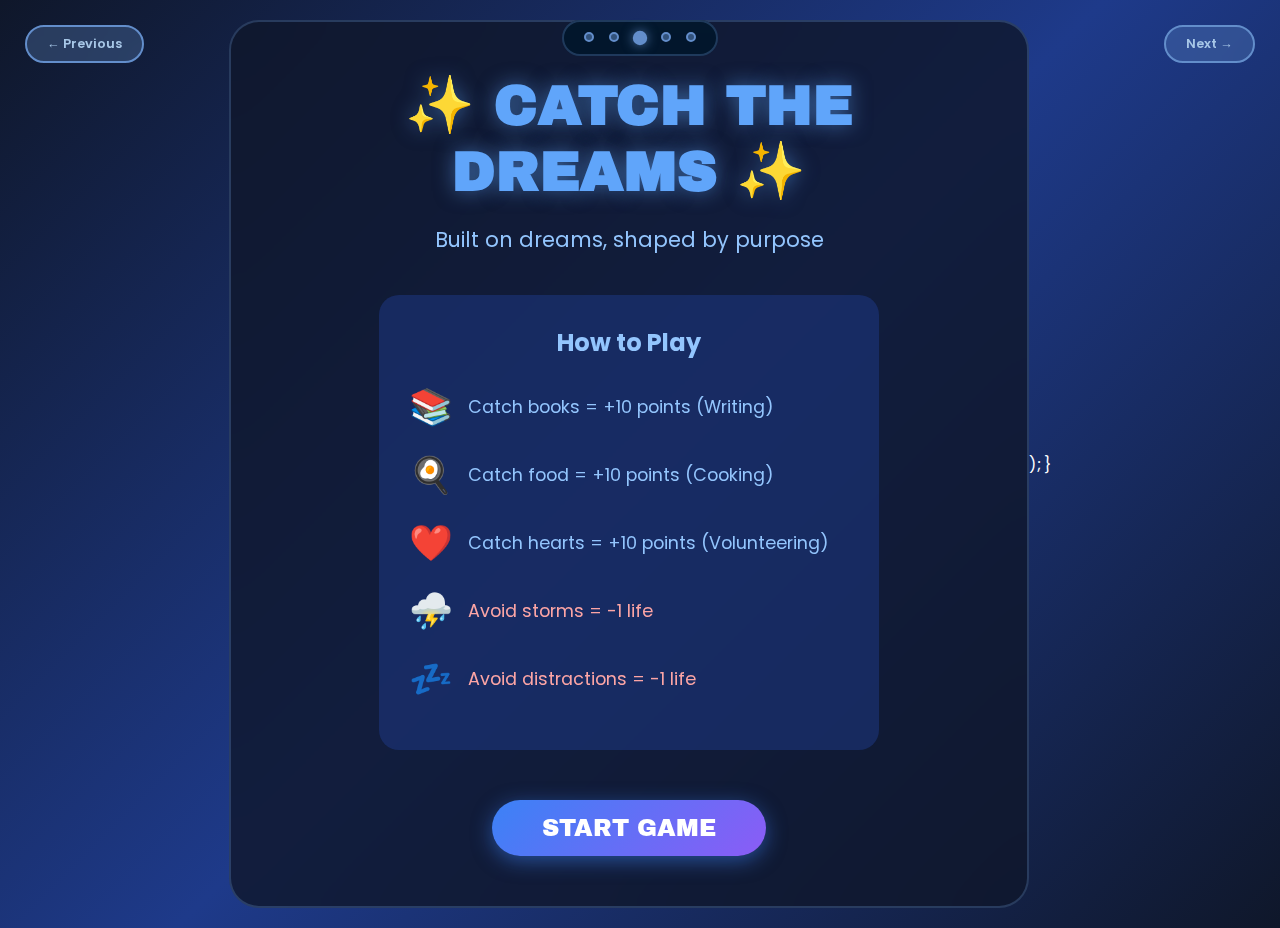
<file: page 3.html>
<!DOCTYPE html>
<html lang="en">
<head>
  <meta charset="UTF-8" />
  <meta name="viewport" content="width=device-width, initial-scale=1.0" />
  <title>Catch The Dreams - Nawa's Space</title>
  <link href="https://fonts.googleapis.com/css2?family=Archivo+Black&family=Poppins:wght@300;500;700&display=swap" rel="stylesheet">
  
  <style>
    * {
      margin: 0;
      padding: 0;
      box-sizing: border-box;
    }

    body {
      font-family: "Poppins", sans-serif;
      background: linear-gradient(135deg, #0f172a 0%, #1e3a8a 50%, #0f172a 100%);
      color: #fff;
      overflow: hidden;
      display: flex;
      align-items: center;
      justify-content: center;
      min-height: 100vh;
      padding: 20px;
    }

    .container {
      width: 100%;
      max-width: 800px;
    }

    /* NAVIGATION - Top Center */
    .nav-menu {
      position: fixed;
      top: 20px;
      left: 50%;
      transform: translateX(-50%);
      z-index: 100;
      display: flex;
      gap: 15px;
      background: rgba(1, 22, 43, 0.9);
      padding: 10px 20px;
      border-radius: 30px;
      backdrop-filter: blur(10px);
      border: 2px solid rgba(99, 142, 203, 0.3);
    }

    .nav-dot {
      width: 10px;
      height: 10px;
      border-radius: 50%;
      background: rgba(99, 142, 203, 0.5);
      border: 2px solid #638ECB;
      cursor: pointer;
      transition: all 0.3s ease;
    }

    .nav-dot:hover,
    .nav-dot.active {
      background: #638ECB;
      box-shadow: 0 0 10px rgba(99, 142, 203, 0.8);
      transform: scale(1.2);
    }

    .nav-dot.active {
      width: 12px;
      height: 12px;
    }

    /* PAGE NAVIGATION */
    .prev-btn {
      position: fixed;
      left: 25px;
      top: 25px;
      z-index: 99;
    }

    .next-btn {
      position: fixed;
      right: 25px;
      top: 25px;
      z-index: 99;
    }

    .page-nav-btn {
      background: rgba(99, 142, 203, 0.3);
      border: 2px solid #638ECB;
      color: #a7c7e7;
      padding: 8px 20px;
      border-radius: 25px;
      font-size: 0.8em;
      font-weight: 600;
      cursor: pointer;
      transition: all 0.3s ease;
      backdrop-filter: blur(10px);
      font-family: "Poppins", sans-serif;
    }

    .page-nav-btn:hover {
      background: #638ECB;
      color: white;
      transform: scale(1.05);
      box-shadow: 0 5px 15px rgba(99, 142, 203, 0.6);
    }

    /* SCREENS */
    .screen {
      display: none;
      text-align: center;
    }

    .screen.active {
      display: block;
    }

    /* MENU SCREEN */
    .menu-screen {
      background: rgba(15, 23, 42, 0.8);
      backdrop-filter: blur(20px);
      padding: 50px;
      border-radius: 30px;
      border: 2px solid rgba(99, 142, 203, 0.3);
    }

    .game-title {
      font-family: "Archivo Black", sans-serif;
      font-size: 3.5em;
      color: #60a5fa;
      margin-bottom: 20px;
      text-transform: uppercase;
      text-shadow: 0 0 20px rgba(96, 165, 250, 0.5);
    }

    .game-subtitle {
      font-size: 1.3em;
      color: #93c5fd;
      margin-bottom: 40px;
    }

    .instructions {
      background: rgba(30, 58, 138, 0.5);
      padding: 30px;
      border-radius: 20px;
      margin: 30px auto;
      max-width: 500px;
      text-align: left;
    }

    .instructions h3 {
      color: #93c5fd;
      font-size: 1.5em;
      margin-bottom: 20px;
      text-align: center;
    }

    .instruction-item {
      display: flex;
      align-items: center;
      gap: 15px;
      margin: 15px 0;
      font-size: 1.1em;
    }

    .instruction-item .emoji {
      font-size: 2em;
    }

    .good-item {
      color: #93c5fd;
    }

    .bad-item {
      color: #fca5a5;
    }

    .high-score {
      font-size: 1.5em;
      color: #fcd34d;
      margin: 20px 0;
      font-weight: bold;
    }

    .start-btn {
      background: linear-gradient(135deg, #3b82f6, #8b5cf6);
      border: none;
      color: white;
      font-family: "Archivo Black", sans-serif;
      font-size: 1.5em;
      padding: 15px 50px;
      border-radius: 50px;
      cursor: pointer;
      transition: all 0.3s ease;
      box-shadow: 0 5px 20px rgba(59, 130, 246, 0.5);
      margin-top: 20px;
    }

    .start-btn:hover {
      transform: scale(1.1);
      box-shadow: 0 8px 30px rgba(59, 130, 246, 0.7);
    }

    /* GAME SCREEN */
    .game-info {
      display: flex;
      justify-content: space-between;
      background: rgba(15, 23, 42, 0.8);
      backdrop-filter: blur(10px);
      padding: 20px;
      border-radius: 20px;
      margin-bottom: 20px;
      border: 2px solid rgba(99, 142, 203, 0.3);
    }

    .score-display {
      font-size: 1.5em;
      font-weight: bold;
      color: #60a5fa;
    }

    .score-display .number {
      color: #fcd34d;
    }

    .lives-display {
      font-size: 1.5em;
      font-weight: bold;
      color: #f87171;
    }

    .game-area {
      position: relative;
      width: 100%;
      height: 500px;
      background: linear-gradient(180deg, rgba(15, 23, 42, 0.9), rgba(30, 58, 138, 0.9));
      border-radius: 30px;
      overflow: hidden;
      border: 4px solid rgba(96, 165, 250, 0.5);
      cursor: none;
    }

    .falling-item {
      position: absolute;
      font-size: 3em;
      transition: none;
      pointer-events: none;
    }

    .player {
      position: absolute;
      bottom: 20px;
      font-size: 4em;
      transition: left 0.1s ease;
      transform: translateX(-50%);
    }

    .control-hint {
      text-align: center;
      color: #93c5fd;
      margin-top: 15px;
      font-size: 0.9em;
    }

    /* GAME OVER SCREEN */
    .gameover-screen {
      background: rgba(15, 23, 42, 0.8);
      backdrop-filter: blur(20px);
      padding: 50px;
      border-radius: 30px;
      border: 2px solid rgba(99, 142, 203, 0.3);
    }

    .gameover-title {
      font-family: "Archivo Black", sans-serif;
      font-size: 3em;
      color: #f87171;
      margin-bottom: 20px;
    }

    .final-score {
      font-size: 2.5em;
      color: #fcd34d;
      font-weight: bold;
      margin: 30px 0;
    }

    .achievement-icon {
      font-size: 5em;
      margin: 20px 0;
    }

    .achievement-text {
      font-size: 1.3em;
      color: #93c5fd;
      margin: 20px 0;
    }

    .new-highscore {
      font-size: 1.5em;
      color: #4ade80;
      font-weight: bold;
      animation: pulse 1s infinite;
    }

    @keyframes pulse {
      0%, 100% { opacity: 1; }
      50% { opacity: 0.5; }
    }

    .menu-btn {
      background: rgba(71, 85, 105, 0.8);
      border: none;
      color: #93c5fd;
      font-family: "Poppins", sans-serif;
      font-size: 1em;
      padding: 12px 35px;
      border-radius: 50px;
      cursor: pointer;
      transition: all 0.3s ease;
      margin: 10px;
    }

    .menu-btn:hover {
      background: rgba(71, 85, 105, 1);
      transform: scale(1.05);
    }

    @media (max-width: 768px) {
      .game-title {
        font-size: 2.5em;
      }

      .menu-screen, .gameover-screen {
        padding: 30px 20px;
      }

      .game-area {
        height: 400px;
      }

      .nav-menu {
        padding: 8px 15px;
        gap: 10px;
      }

      .nav-dot {
        width: 8px;
        height: 8px;
      }

      .prev-btn, .next-btn {
        top: 80px;
      }

      .prev-btn {
        left: 10px;
      }

      .next-btn {
        right: 10px;
      }
    }
  </style>
</head>
<body>

  <!-- PAGE NAVIGATION -->
  <button class="page-nav-btn prev-btn" onclick="location.href='page2.html'">
    ← Previous
  </button>
  <button class="page-nav-btn next-btn" onclick="location.href='page4.html'">
    Next →
  </button>

  <!-- NAVIGATION MENU -->
  <nav class="nav-menu">
    <div class="nav-dot" onclick="location.href='index.html'"></div>
    <div class="nav-dot" onclick="location.href='page2.html'"></div>
    <div class="nav-dot active"></div>
    <div class="nav-dot" onclick="location.href='page4.html'"></div>
    <div class="nav-dot" onclick="location.href='page5.html'"></div>
  </nav>

  <div class="container">

    <!-- MENU SCREEN -->
    <div id="menuScreen" class="screen active menu-screen">
      <h1 class="game-title">✨ Catch The Dreams ✨</h1>
      <p class="game-subtitle">Built on dreams, shaped by purpose</p>

      <div class="instructions">
        <h3>How to Play</h3>
        <div class="instruction-item good-item">
          <span class="emoji">📚</span>
          <span>Catch books = +10 points (Writing)</span>
        </div>
        <div class="instruction-item good-item">
          <span class="emoji">🍳</span>
          <span>Catch food = +10 points (Cooking)</span>
        </div>
        <div class="instruction-item good-item">
          <span class="emoji">❤️</span>
          <span>Catch hearts = +10 points (Volunteering)</span>
        </div>
        <div class="instruction-item bad-item">
          <span class="emoji">⛈️</span>
          <span>Avoid storms = -1 life</span>
        </div>
        <div class="instruction-item bad-item">
          <span class="emoji">💤</span>
          <span>Avoid distractions = -1 life</span>
        </div>
      </div>

      <div id="highScoreDisplay" class="high-score"></div>

      <button class="start-btn" onclick="startGame()">START GAME</button>
    </div>

    <!-- GAME SCREEN -->
    <div id="gameScreen" class="screen">
      <div class="game-info">
        <div class="score-display">
          Score: <span class="number" id="scoreDisplay">0</span>
        </div>
        <div class="lives-display" id="livesDisplay">
          ❤️ ❤️ ❤️
        </div>
      </div>

      <div class="game-area" id="gameArea">
        <div class="player" id="player">🧺</div>
      </div>

      <p class="control-hint">Move mouse or use ← → arrow keys</p>
    </div>

    <!-- GAME OVER SCREEN -->
    <div id="gameoverScreen" class="screen gameover-screen">
      <h1 class="gameover-title">Game Over!</h1>
      
      <div class="achievement-icon" id="achievementIcon">💫</div>
      
      <p class="final-score">Final Score: <span id="finalScore">0</span></p>
      
      <div id="newHighScore" class="new-highscore" style="display: none;">
        🎉 NEW HIGH SCORE! 🎉
      </div>
      
      <p class="achievement-text" id="achievementText"></p>

      <button class="start-btn" onclick="startGame()">PLAY AGAIN</button>
      <button class="menu-btn" onclick="backToMenu()">Back to Menu</button>
    </div>

  </div>

  <script>
    let gameState = 'menu';
    let score = 0;
    let lives = 3;
    let highScore = parseInt(localStorage.getItem('highScore')) || 0;
    let playerX = 50;
    let fallingItems = [];
    let itemIdCounter = 0;
    let gameLoop;
    let spawnInterval;

    const items = [
      { emoji: '📚', type: 'good', points: 10 },
      { emoji: '🍳', type: 'good', points: 10 },
      { emoji: '❤️', type: 'good', points: 10 },
      { emoji: '⛈️', type: 'bad', points: -5 },
      { emoji: '💤', type: 'bad', points: -5 },
    ];

    // Display high score on menu
    if (highScore > 0) {
      document.getElementById('highScoreDisplay').textContent = `🏆 High Score: ${highScore}`;
    }

    function showScreen(screenName) {
      document.querySelectorAll('.screen').forEach(s => s.classList.remove('active'));
      document.getElementById(screenName + 'Screen').classList.add('active');
    }

    function startGame() {
      gameState = 'playing';
      score = 0;
      lives = 3;
      playerX = 50;
      fallingItems = [];
      itemIdCounter = 0;

      updateScore();
      updateLives();
      showScreen('game');

      // Start spawning items
      spawnInterval = setInterval(spawnItem, 1500);
      
      // Start game loop
      gameLoop = setInterval(updateGame, 30);
    }

    function spawnItem() {
      const randomItem = items[Math.floor(Math.random() * items.length)];
      const newItem = {
        ...randomItem,
        id: itemIdCounter++,
        x: Math.random() * 80 + 10,
        y: -5,
        speed: 0.8 + Math.random() * 0.5,
        element: null,
        caught: false
      };

      // Create DOM element
      const itemEl = document.createElement('div');
      itemEl.className = 'falling-item';
      itemEl.textContent = newItem.emoji;
      itemEl.style.left = newItem.x + '%';
      itemEl.style.top = newItem.y + '%';
      document.getElementById('gameArea').appendChild(itemEl);

      newItem.element = itemEl;
      fallingItems.push(newItem);
    }

    function updateGame() {
      if (gameState !== 'playing') return;

      // Update falling items
      fallingItems.forEach(item => {
        item.y += item.speed;
        item.element.style.top = item.y + '%';

        // Check collision with player
        if (item.y > 75 && item.y < 85 && !item.caught) {
          const distance = Math.abs(item.x - playerX);
          if (distance < 8) {
            item.caught = true;
            item.element.style.filter = 'brightness(2)';
            
            if (item.type === 'good') {
              score += item.points;
              updateScore();
            } else {
              lives--;
              updateLives();
              if (lives <= 0) {
                endGame();
              }
            }

            setTimeout(() => {
              if (item.element && item.element.parentNode) {
                item.element.remove();
              }
            }, 200);
          }
        }

        // Remove if off screen
        if (item.y > 105) {
          if (item.element && item.element.parentNode) {
            item.element.remove();
          }
        }
      });

      // Clean up off-screen items
      fallingItems = fallingItems.filter(item => item.y < 105);
    }

    function updateScore() {
      document.getElementById('scoreDisplay').textContent = score;
    }

    function updateLives() {
      const hearts = '❤️ '.repeat(lives);
      document.getElementById('livesDisplay').textContent = hearts.trim();
    }

    function endGame() {
      gameState = 'gameover';
      clearInterval(gameLoop);
      clearInterval(spawnInterval);

      // Clear all items
      fallingItems.forEach(item => {
        if (item.element && item.element.parentNode) {
          item.element.remove();
        }
      });
      fallingItems = [];

      // Update high score
      if (score > highScore) {
        highScore = score;
        localStorage.setItem('highScore', highScore);
        document.getElementById('newHighScore').style.display = 'block';
      } else {
        document.getElementById('newHighScore').style.display = 'none';
      }

      // Set achievement
      let icon = '💫';
      let text = '💪 Keep practicing your dreams!';
      
      if (score >= 100) {
        icon = '🏆';
        text = '🌟 Dream Achiever! Amazing!';
      } else if (score >= 50) {
        icon = '⭐';
        text = '✨ Dream Chaser! Keep going!';
      }

      document.getElementById('achievementIcon').textContent = icon;
      document.getElementById('achievementText').textContent = text;
      document.getElementById('finalScore').textContent = score;

      showScreen('gameover');
    }

    function backToMenu() {
      gameState = 'menu';
      clearInterval(gameLoop);
      clearInterval(spawnInterval);
      
      if (highScore > 0) {
        document.getElementById('highScoreDisplay').textContent = `🏆 High Score: ${highScore}`;
      }
      
      showScreen('menu');
    }

    // Mouse movement
    const gameArea = document.getElementById('gameArea');
    const player = document.getElementById('player');

    gameArea.addEventListener('mousemove', (e) => {
      if (gameState !== 'playing') return;
      const rect = gameArea.getBoundingClientRect();
      playerX = ((e.clientX - rect.left) / rect.width) * 100;
      playerX = Math.max(10, Math.min(90, playerX));
      player.style.left = playerX + '%';
    });

    // Keyboard controls
    document.addEventListener('keydown', (e) => {
      if (gameState !== 'playing') return;
      
      if (e.key === 'ArrowLeft') {
        playerX = Math.max(10, playerX - 3);
        player.style.left = playerX + '%';
      } else if (e.key === 'ArrowRight') {
        playerX = Math.min(90, playerX + 3);
        player.style.left = playerX + '%';
      }
    });

    // Initialize player position
    player.style.left = playerX + '%';
  </script>

</body>
</html>
  );
}
</file>
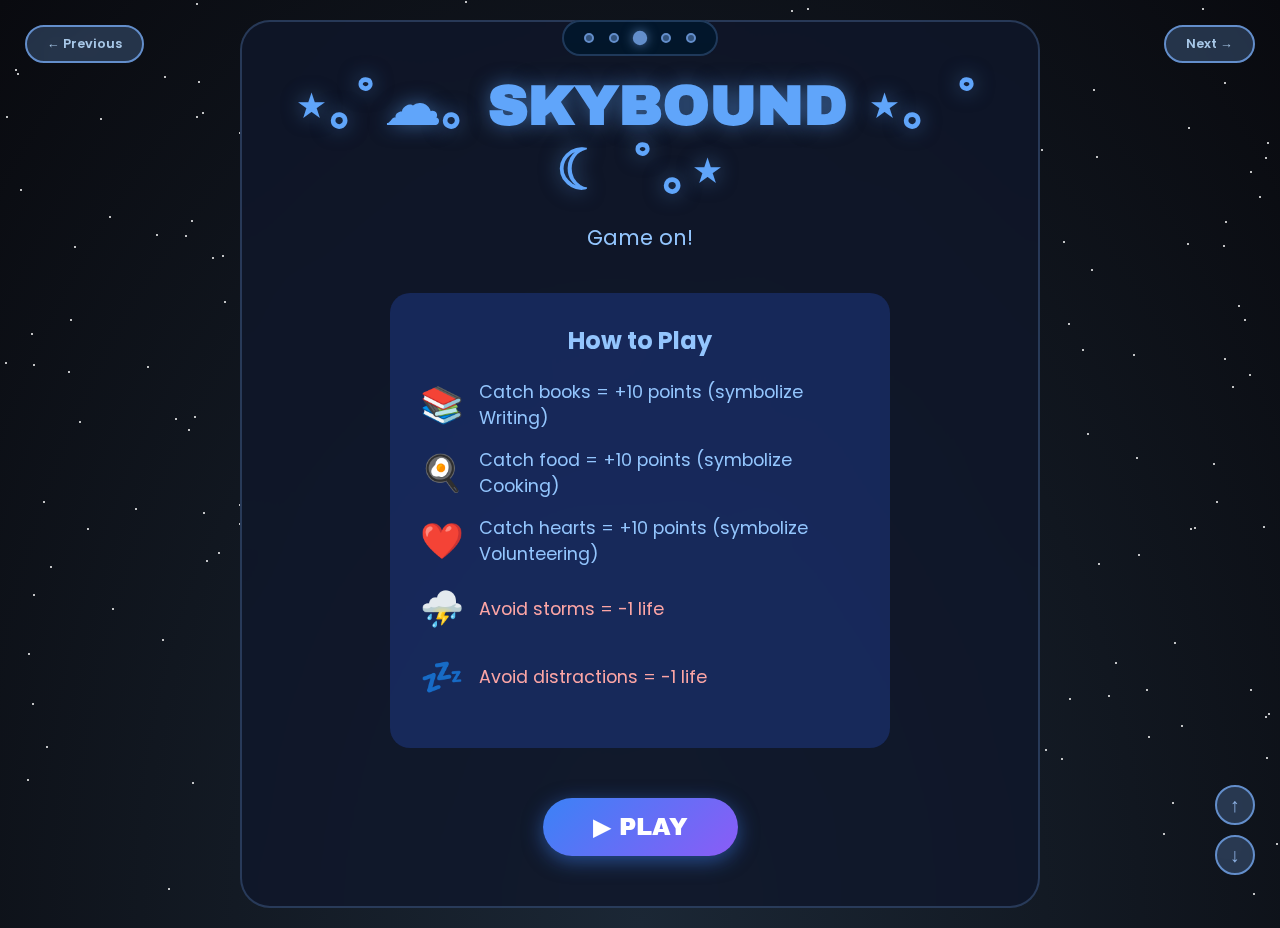
<file: page3.html>
<!DOCTYPE html>
<html lang="en">
<head>
  <meta charset="UTF-8">
  <meta name="viewport" content="width=device-width, initial-scale=1.0">
  <title>Skybound</title>
  <link href="https://fonts.googleapis.com/css2?family=Archivo+Black&family=Poppins:wght@300;500;700&display=swap" rel="stylesheet">
  
  <style>
    * { margin: 0; padding: 0; box-sizing: border-box; }
    body { 
      font-family: "Poppins", sans-serif; 
      background: radial-gradient(ellipse at bottom, #1b2735 0%, #090a0f 100%);
      color: #fff; 
      overflow-y: auto; 
      overflow-x: hidden; 
      display: flex; 
      align-items: center; 
      justify-content: center; 
      min-height: 100vh; 
      padding: 20px; 
      position: relative;
    }
    
    /* STARFIELD BACKGROUND */
    #starfield { 
      position: fixed; 
      top: 0; 
      left: 0; 
      width: 100%; 
      height: 100%; 
      z-index: 0;
      pointer-events: none;
    }
    
    .star {
      position: absolute;
      width: 2px;
      height: 2px;
      background: white;
      border-radius: 50%;
      animation: twinkle 3s infinite;
    }
    
    @keyframes twinkle {
      0%, 100% { opacity: 0.3; transform: scale(1); }
      50% { opacity: 1; transform: scale(1.2); }
    }
    
    .shooting-star {
      position: absolute;
      width: 2px;
      height: 2px;
      background: white;
      box-shadow: 0 0 10px 2px rgba(255, 255, 255, 0.5);
      animation: shoot 3s linear;
    }
    
    @keyframes shoot {
      0% {
        transform: translate(0, 0);
        opacity: 1;
      }
      100% {
        transform: translate(-300px, 300px);
        opacity: 0;
      }
    }
    
    .container { width: 100%; max-width: 800px; position: relative; z-index: 1; }
    .nav-menu { position: fixed; top: 20px; left: 50%; transform: translateX(-50%); z-index: 100; display: flex; gap: 15px; background: rgba(1, 22, 43, 0.9); padding: 10px 20px; border-radius: 30px; backdrop-filter: blur(10px); border: 2px solid rgba(99, 142, 203, 0.3); }
    .nav-item { display: flex; align-items: center; gap: 8px; cursor: pointer; transition: all 0.3s ease; position: relative; }
    .nav-label { color: #a7c7e7; font-size: 0.75em; font-weight: 500; opacity: 0; position: absolute; bottom: -30px; left: 50%; transform: translateX(-50%); background: rgba(99, 142, 203, 0.9); padding: 5px 12px; border-radius: 15px; white-space: nowrap; pointer-events: none; transition: all 0.3s ease; }
    .nav-item:hover .nav-label { opacity: 1; bottom: -35px; }
    .nav-dot { width: 10px; height: 10px; border-radius: 50%; background: rgba(99, 142, 203, 0.5); border: 2px solid #638ECB; cursor: pointer; transition: all 0.3s ease; }
    .nav-item:hover .nav-dot, .nav-item.active .nav-dot { background: #638ECB; box-shadow: 0 0 10px rgba(99, 142, 203, 0.8); transform: scale(1.2); }
    .nav-item.active .nav-dot { width: 12px; height: 12px; }
    .prev-btn { position: fixed; left: 25px; top: 25px; z-index: 99; }
    .next-btn { position: fixed; right: 25px; top: 25px; z-index: 99; }
    .page-nav-btn { background: rgba(99, 142, 203, 0.3); border: 2px solid #638ECB; color: #a7c7e7; padding: 8px 20px; border-radius: 25px; font-size: 0.8em; font-weight: 600; cursor: pointer; transition: all 0.3s ease; backdrop-filter: blur(10px); font-family: "Poppins", sans-serif; }
    .page-nav-btn:hover { background: #638ECB; color: white; transform: scale(1.05); box-shadow: 0 5px 15px rgba(99, 142, 203, 0.6); }
    .screen { display: none; text-align: center; }
    .screen.active { display: block; }
    .menu-screen { background: rgba(15, 23, 42, 0.8); backdrop-filter: blur(20px); padding: 50px; border-radius: 30px; border: 2px solid rgba(99, 142, 203, 0.3); }
    .game-title { font-family: "Archivo Black", sans-serif; font-size: 3.5em; color: #60a5fa; margin-bottom: 20px; text-transform: uppercase; text-shadow: 0 0 20px rgba(96, 165, 250, 0.5); }
    .game-subtitle { font-size: 1.3em; color: #93c5fd; margin-bottom: 40px; }
    .instructions { background: rgba(30, 58, 138, 0.5); padding: 30px; border-radius: 20px; margin: 30px auto; max-width: 500px; text-align: left; }
    .instructions h3 { color: #93c5fd; font-size: 1.5em; margin-bottom: 20px; text-align: center; }
    .instruction-item { display: flex; align-items: center; gap: 15px; margin: 15px 0; font-size: 1.1em; }
    .instruction-item .emoji { font-size: 2em; }
    .good-item { color: #93c5fd; }
    .bad-item { color: #fca5a5; }
    .high-score { font-size: 1.5em; color: #fcd34d; margin: 20px 0; font-weight: bold; }
    .start-btn { background: linear-gradient(135deg, #3b82f6, #8b5cf6); border: none; color: white; font-family: "Archivo Black", sans-serif; font-size: 1.5em; padding: 15px 50px; border-radius: 50px; cursor: pointer; transition: all 0.3s ease; box-shadow: 0 5px 20px rgba(59, 130, 246, 0.5); margin-top: 20px; }
    .start-btn:hover { transform: scale(1.1); box-shadow: 0 8px 30px rgba(59, 130, 246, 0.7); }
    .game-info { display: flex; justify-content: space-between; background: rgba(15, 23, 42, 0.8); backdrop-filter: blur(10px); padding: 20px; border-radius: 20px; margin-bottom: 20px; border: 2px solid rgba(99, 142, 203, 0.3); align-items: center; }
    .score-display { font-size: 1.5em; font-weight: bold; color: #60a5fa; }
    .score-display .number { color: #fcd34d; }
    .timer-display { font-size: 1.5em; font-weight: bold; color: #4ade80; }
    .timer-display.warning { color: #fbbf24; }
    .timer-display.danger { color: #f87171; animation: pulse 0.5s infinite; }
    .lives-display { font-size: 1.5em; font-weight: bold; color: #f87171; }
    .game-area { position: relative; width: 100%; height: 500px; background: linear-gradient(180deg, rgba(15, 23, 42, 0.9), rgba(30, 58, 138, 0.9)); border-radius: 30px; overflow: hidden; border: 4px solid rgba(96, 165, 250, 0.5); cursor: none; }
    .falling-item { position: absolute; font-size: 3em; }
    .player { position: absolute; bottom: 20px; font-size: 4em; transition: left 0.1s ease; transform: translateX(-50%); }
    .control-hint { text-align: center; color: #93c5fd; margin-top: 15px; font-size: 0.9em; }
    .gameover-screen { background: rgba(15, 23, 42, 0.8); backdrop-filter: blur(20px); padding: 50px; border-radius: 30px; border: 2px solid rgba(99, 142, 203, 0.3); }
    .gameover-title { font-family: "Archivo Black", sans-serif; font-size: 3em; color: #f87171; margin-bottom: 20px; }
    .final-score { font-size: 2.5em; color: #fcd34d; font-weight: bold; margin: 30px 0; }
    .achievement-icon { font-size: 5em; margin: 20px 0; }
    .achievement-text { font-size: 1.3em; color: #93c5fd; margin: 20px 0; }
    .new-highscore { font-size: 1.5em; color: #4ade80; font-weight: bold; animation: pulse 1s infinite; }
    @keyframes pulse { 0%, 100% { opacity: 1; } 50% { opacity: 0.5; } }
    .menu-btn { background: rgba(71, 85, 105, 0.8); border: none; color: #93c5fd; font-family: "Poppins", sans-serif; font-size: 1em; padding: 12px 35px; border-radius: 50px; cursor: pointer; transition: all 0.3s ease; margin: 10px; }
    .menu-btn:hover { background: rgba(71, 85, 105, 1); transform: scale(1.05); }
    .scroll-controls { position: fixed; right: 25px; bottom: 25px; display: flex; flex-direction: column; gap: 10px; z-index: 100; }
    .scroll-btn { width: 40px; height: 40px; border-radius: 50%; background: rgba(99, 142, 203, 0.3); border: 2px solid #638ECB; color: #8AAEE0; display: flex; align-items: center; justify-content: center; font-size: 1.2em; cursor: pointer; transition: all 0.3s ease; backdrop-filter: blur(10px); }
    .scroll-btn:hover { background: #638ECB; color: white; transform: scale(1.1); box-shadow: 0 0 15px rgba(99, 142, 203, 0.8); }
    @media (max-width: 768px) { .game-title { font-size: 2.5em; } .menu-screen, .gameover-screen { padding: 30px 20px; } .game-area { height: 400px; } .nav-menu { padding: 8px 15px; gap: 10px; } .nav-dot { width: 8px; height: 8px; } .prev-btn, .next-btn { top: 80px; } .prev-btn { left: 10px; } .next-btn { right: 10px; } }
  </style>
</head>
<body>
  <!-- STARFIELD BACKGROUND -->
  <div id="starfield"></div>
  
  <button class="page-nav-btn prev-btn" onclick="location.href='page2.html'">← Previous</button>
  <button class="page-nav-btn next-btn" onclick="location.href='page4.html'">Next →</button>
  
  <nav class="nav-menu">
    <div class="nav-item" onclick="location.href='index.html'">
      <div class="nav-dot"></div>
      <span class="nav-label">Homepage</span>
    </div>
    <div class="nav-item" onclick="location.href='page2.html'">
      <div class="nav-dot"></div>
      <span class="nav-label">About Me</span>
    </div>
    <div class="nav-item active">
      <div class="nav-dot"></div>
      <span class="nav-label">Game</span>
    </div>
    <div class="nav-item" onclick="location.href='page4.html'">
      <div class="nav-dot"></div>
      <span class="nav-label">Hobbies</span>
    </div>
    <div class="nav-item" onclick="location.href='page5.html'">
      <div class="nav-dot"></div>
      <span class="nav-label">Contact</span>
    </div>
  </nav>
  
  <div class="scroll-controls">
    <div class="scroll-btn" onclick="scrollToTop()">↑</div>
    <div class="scroll-btn" onclick="scrollToBottom()">↓</div>
  </div>
  
  <div class="container">
    <div id="menuScreen" class="screen active menu-screen">
      <h1 class="game-title">⋆｡ﾟ☁︎｡ Skybound ⋆｡ ﾟ☾ ﾟ｡⋆</h1>
      <p class="game-subtitle">Game on!</p>
      <div class="instructions">
        <h3>How to Play</h3>
        <div class="instruction-item good-item"><span class="emoji">📚</span><span>Catch books = +10 points (symbolize Writing)</span></div>
        <div class="instruction-item good-item"><span class="emoji">🍳</span><span>Catch food = +10 points (symbolize Cooking)</span></div>
        <div class="instruction-item good-item"><span class="emoji">❤️</span><span>Catch hearts = +10 points (symbolize Volunteering)</span></div>
        <div class="instruction-item bad-item"><span class="emoji">⛈️</span><span>Avoid storms = -1 life</span></div>
        <div class="instruction-item bad-item"><span class="emoji">💤</span><span>Avoid distractions = -1 life</span></div>
      </div>
      <div id="highScoreDisplay" class="high-score"></div>
      <button class="start-btn" onclick="startGame()">▶ PLAY</button>
    </div>
    
    <div id="gameScreen" class="screen">
      <div class="game-info">
        <div class="score-display">Score: <span class="number" id="scoreDisplay">0</span></div>
        <div class="timer-display" id="timerDisplay">⏱️ 30s</div>
        <div class="lives-display" id="livesDisplay">❤️ ❤️ ❤️</div>
      </div>
      <div class="game-area" id="gameArea"><div class="player" id="player">🧺</div></div>
      <p class="control-hint">Move mouse or use ← → arrow keys</p>
    </div>
    
    <div id="gameoverScreen" class="screen gameover-screen">
      <h1 class="gameover-title">Game Over!</h1>
      <div class="achievement-icon" id="achievementIcon">💫</div>
      <p class="final-score">Final Score: <span id="finalScore">0</span></p>
      <div id="newHighScore" class="new-highscore" style="display:none">🎉 NEW HIGH SCORE! 🎉</div>
      <p class="achievement-text" id="achievementText"></p>
      <button class="start-btn" onclick="startGame()">PLAY AGAIN</button>
      <button class="menu-btn" onclick="backToMenu()">Back to Menu</button>
    </div>
  </div>
  
  <script>
    // ===== STARFIELD GENERATION =====
    const starfield = document.getElementById('starfield');
    
    // Generate 250 twinkling stars
    for (let i = 0; i < 250; i++) {
      const star = document.createElement('div');
      star.className = 'star';
      star.style.left = Math.random() * 100 + '%';
      star.style.top = Math.random() * 100 + '%';
      star.style.animationDelay = Math.random() * 3 + 's';
      star.style.animationDuration = (Math.random() * 2 + 2) + 's';
      starfield.appendChild(star);
    }
    
    // Generate shooting stars periodically
    function createShootingStar() {
      const shootingStar = document.createElement('div');
      shootingStar.className = 'shooting-star';
      shootingStar.style.left = Math.random() * 50 + 50 + '%';
      shootingStar.style.top = Math.random() * 50 + '%';
      starfield.appendChild(shootingStar);
      setTimeout(() => shootingStar.remove(), 3000);
    }
    
    // Create shooting star every 3-5 seconds
    setInterval(createShootingStar, Math.random() * 2000 + 3000);
    
    // ===== GAME LOGIC =====
    let gameState='menu',score=0,lives=3,timeLeft=30,highScore=parseInt(localStorage.getItem('highScore'))||0,playerX=50,fallingItems=[],itemIdCounter=0,gameLoop,spawnInterval,timerInterval;
    const items=[{emoji:'📚',type:'good',points:10},{emoji:'🍳',type:'good',points:10},{emoji:'❤️',type:'good',points:10},{emoji:'⛈️',type:'bad',points:-5},{emoji:'💤',type:'bad',points:-5}];
    if(highScore>0)document.getElementById('highScoreDisplay').textContent=`🏆 High Score: ${highScore}`;
    
    function showScreen(n){document.querySelectorAll('.screen').forEach(s=>s.classList.remove('active'));document.getElementById(n+'Screen').classList.add('active')}
    function startGame(){gameState='playing';score=0;lives=3;timeLeft=30;playerX=50;fallingItems=[];itemIdCounter=0;updateScore();updateLives();updateTimer();showScreen('game');spawnInterval=setInterval(spawnItem,1500);gameLoop=setInterval(updateGame,30);timerInterval=setInterval(updateTimer,1000)}
    function updateTimer(){timeLeft--;const timerEl=document.getElementById('timerDisplay');timerEl.textContent=`⏱️ ${timeLeft}s`;timerEl.classList.remove('warning','danger');if(timeLeft<=10&&timeLeft>5)timerEl.classList.add('warning');else if(timeLeft<=5)timerEl.classList.add('danger');if(timeLeft<=0)endGame()}
    function spawnItem(){const r=items[Math.floor(Math.random()*items.length)],i={...r,id:itemIdCounter++,x:Math.random()*80+10,y:-5,speed:0.8+Math.random()*0.5,element:null,caught:false},e=document.createElement('div');e.className='falling-item';e.textContent=i.emoji;e.style.left=i.x+'%';e.style.top=i.y+'%';document.getElementById('gameArea').appendChild(e);i.element=e;fallingItems.push(i)}
    function updateGame(){if(gameState!=='playing')return;fallingItems.forEach(i=>{i.y+=i.speed;i.element.style.top=i.y+'%';if(i.y>75&&i.y<85&&!i.caught){const d=Math.abs(i.x-playerX);if(d<8){i.caught=true;i.element.style.filter='brightness(2)';if(i.type==='good'){score+=i.points;updateScore()}else{lives--;updateLives();if(lives<=0)endGame()}setTimeout(()=>{if(i.element&&i.element.parentNode)i.element.remove()},200)}}if(i.y>105&&i.element&&i.element.parentNode)i.element.remove()});fallingItems=fallingItems.filter(i=>i.y<105)}
    function updateScore(){document.getElementById('scoreDisplay').textContent=score}
    function updateLives(){document.getElementById('livesDisplay').textContent='❤️ '.repeat(lives).trim()}
    function endGame(){gameState='gameover';clearInterval(gameLoop);clearInterval(spawnInterval);clearInterval(timerInterval);fallingItems.forEach(i=>{if(i.element&&i.element.parentNode)i.element.remove()});fallingItems=[];if(score>highScore){highScore=score;localStorage.setItem('highScore',highScore);document.getElementById('newHighScore').style.display='block'}else{document.getElementById('newHighScore').style.display='none'}let icon='💫',text='💪 Keep practicing your dreams!';if(score>=100){icon='🏆';text='🌟 Dream Achiever! Amazing!'}else if(score>=50){icon='⭐';text='✨ Dream Chaser! Keep going!'}document.getElementById('achievementIcon').textContent=icon;document.getElementById('achievementText').textContent=text;document.getElementById('finalScore').textContent=score;showScreen('gameover')}
    function backToMenu(){gameState='menu';clearInterval(gameLoop);clearInterval(spawnInterval);clearInterval(timerInterval);if(highScore>0)document.getElementById('highScoreDisplay').textContent=`🏆 High Score: ${highScore}`;showScreen('menu')}
    
    const gameArea=document.getElementById('gameArea'),player=document.getElementById('player');
    gameArea.addEventListener('mousemove',e=>{if(gameState!=='playing')return;const r=gameArea.getBoundingClientRect();playerX=((e.clientX-r.left)/r.width)*100;playerX=Math.max(10,Math.min(90,playerX));player.style.left=playerX+'%'});
    document.addEventListener('keydown',e=>{if(gameState!=='playing')return;if(e.key==='ArrowLeft'){playerX=Math.max(10,playerX-3);player.style.left=playerX+'%'}else if(e.key==='ArrowRight'){playerX=Math.min(90,playerX+3);player.style.left=playerX+'%'}});
    player.style.left=playerX+'%';
    
    function scrollToTop(){window.scrollTo({top:0,behavior:'smooth'})}
    function scrollToBottom(){window.scrollTo({top:document.body.scrollHeight,behavior:'smooth'})}
  </script>
</body>
</html>
</file>
